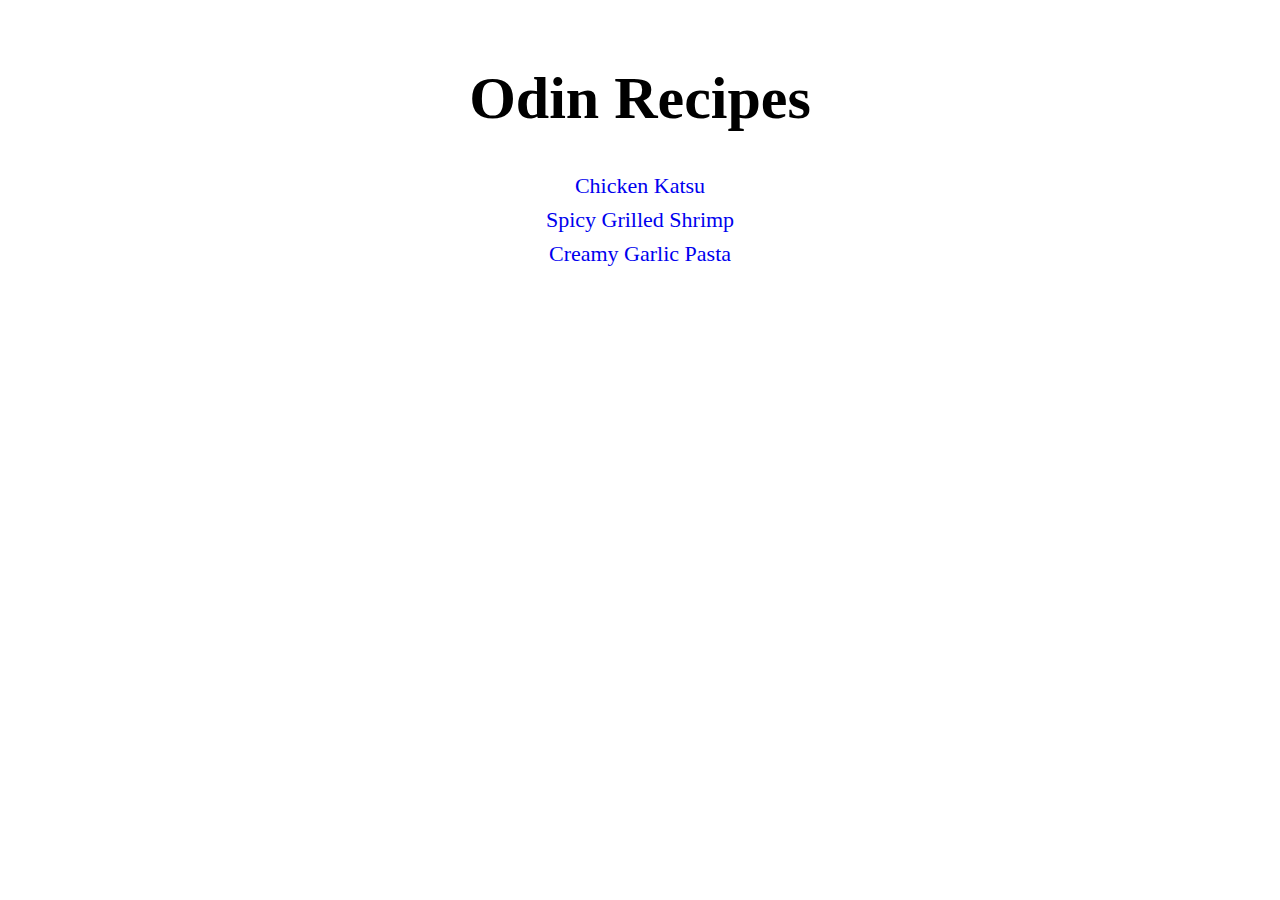
<file: index.html>
<!DOCTYPE html>
<html lang="en">
<head>
  <meta charset="UTF-8">
  <meta http-equiv="X-UA-Compatible" content="IE=edge">
  <meta name="viewport" content="width=device-width, initial-scale=1.0">
  <link rel="stylesheet" href="style.css">
  <title>Odin Recipes</title>
</head>
<body style="text-align: center;">
  
  <h1 style="font-size: 60px;">Odin Recipes</h1>

  <ul class="style-none" style="font-size: 22px; text-decoration: none;">
    <li><a href="recipes/katsu.html">Chicken Katsu</a></li>
    <li><a href="recipes/shrimp.html">Spicy Grilled Shrimp</a></li>
    <li><a href="recipes/pasta.html">Creamy Garlic Pasta</a></li>
  </ul>

</body>
</html>
</file>
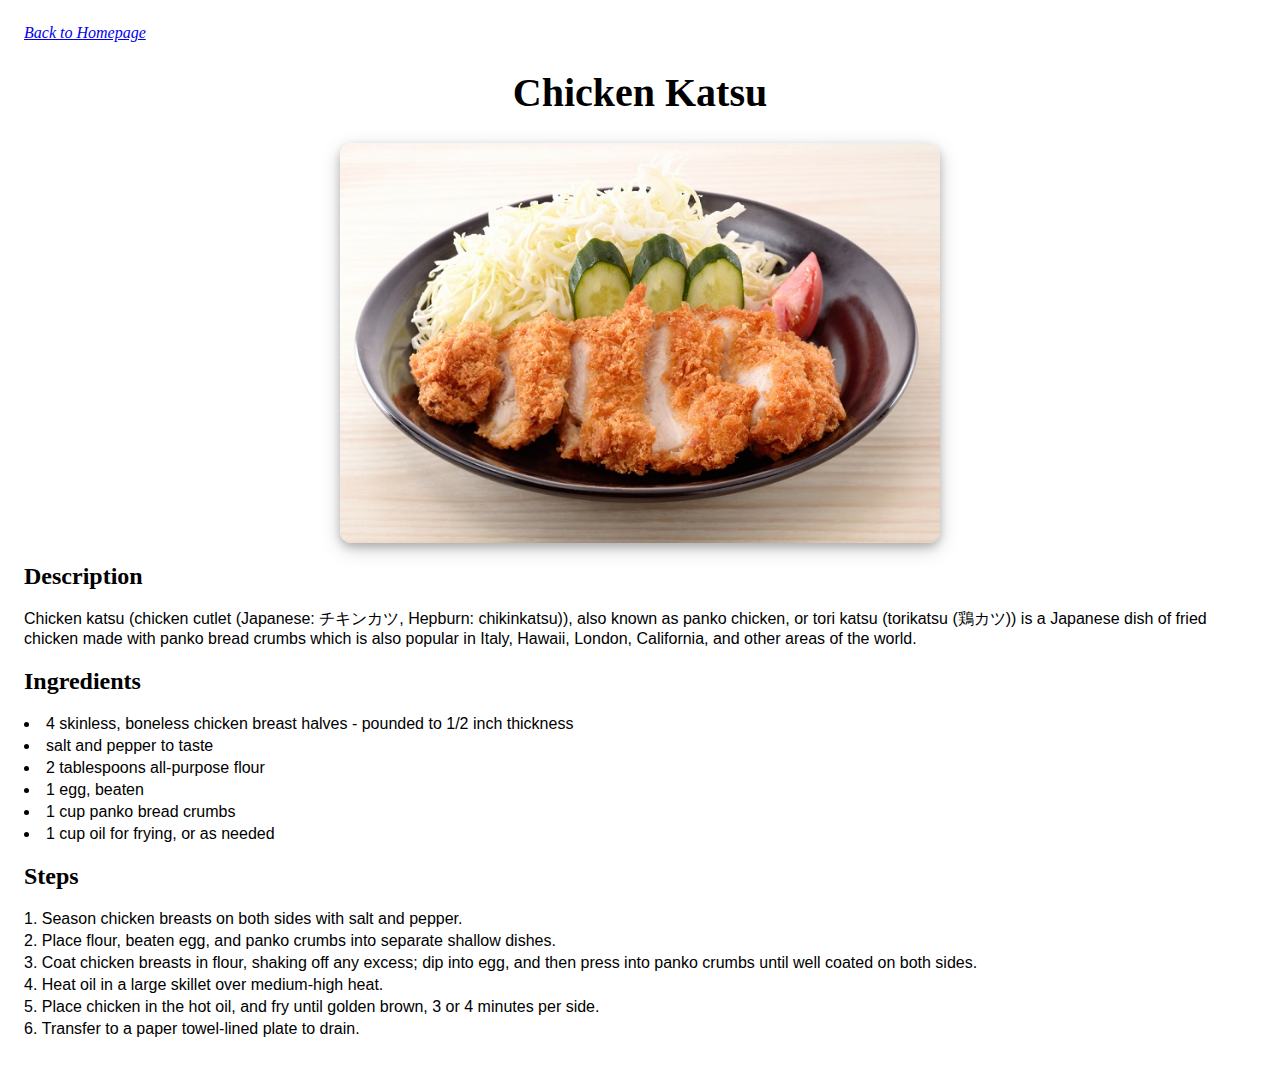
<file: recipes/katsu.html>
<!DOCTYPE html>
<html lang="en">
<head>
  <meta charset="UTF-8">
  <meta http-equiv="X-UA-Compatible" content="IE=edge">
  <meta name="viewport" content="width=device-width, initial-scale=1.0">
  <link rel="stylesheet" href="../style.css">
  <title>Odin Recipes</title>
</head>
<body>
  
  <a href="../index.html" style="font-style: italic;">Back to Homepage</a>

  <h1 class="title">Chicken Katsu</h1>

  <img class="food" src="../img/katsu.jpg" alt="Chicken Katsu">

  <h2 class="font-serif">Description</h2>
  <p class="font-sans">Chicken katsu (chicken cutlet (Japanese: チキンカツ, Hepburn: chikinkatsu)), also known as panko chicken, or tori katsu (torikatsu (鶏カツ)) is a Japanese dish of fried chicken made with panko bread crumbs which is also popular in Italy, Hawaii, London, California, and other areas of the world.</p>

  <h2 class="font-serif">Ingredients</h2>
  <ul class="font-sans list">
    <li>4 skinless, boneless chicken breast halves - pounded to 1/2 inch thickness</li>
    <li>salt and pepper to taste</li>
    <li>2 tablespoons all-purpose flour</li>
    <li>1 egg, beaten</li>
    <li>1 cup panko bread crumbs</li>
    <li>1 cup oil for frying, or as needed</li>
  </ul>

  <h2 class="font-serif">Steps</h2>
  <ol class="font-sans list">
    <li>Season chicken breasts on both sides with salt and pepper.</li>
    <li>Place flour, beaten egg, and panko crumbs into separate shallow dishes.</li>
    <li>Coat chicken breasts in flour, shaking off any excess; dip into egg, and then press into panko crumbs until well coated on both sides.</li>
    <li>Heat oil in a large skillet over medium-high heat.</li> 
    <li>Place chicken in the hot oil, and fry until golden brown, 3 or 4 minutes per side.</li>
    <li>Transfer to a paper towel-lined plate to drain.</li>
  </ol>
  
</body>
</html>
</file>
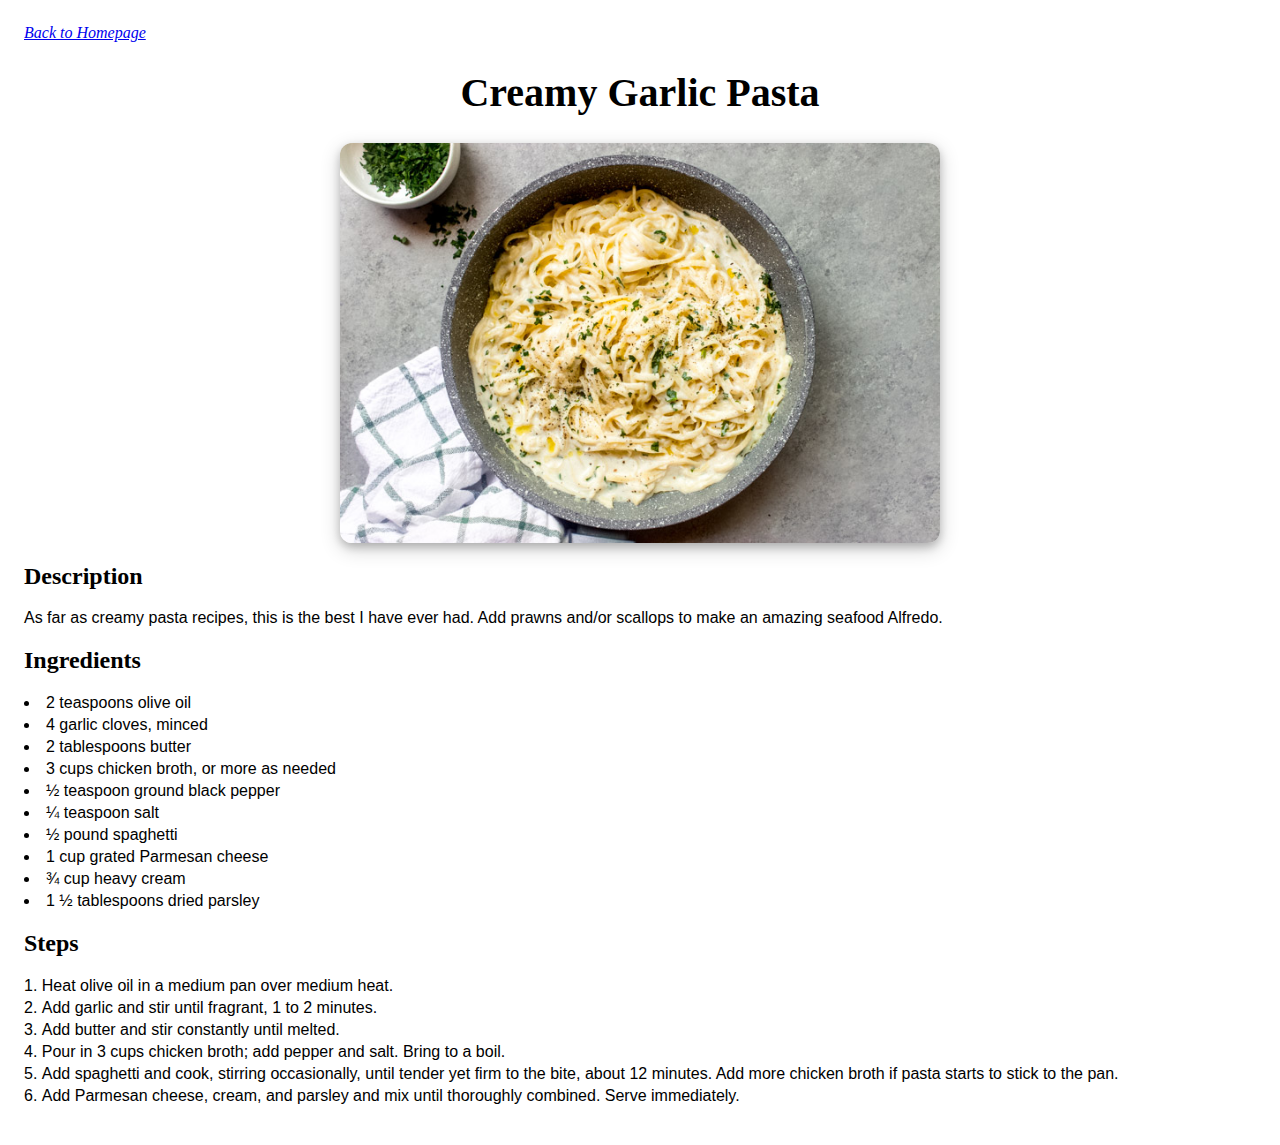
<file: recipes/pasta.html>
<!DOCTYPE html>
<html lang="en">
<head>
  <meta charset="UTF-8">
  <meta http-equiv="X-UA-Compatible" content="IE=edge">
  <meta name="viewport" content="width=device-width, initial-scale=1.0">
  <link rel="stylesheet" href="../style.css">
  <title>Odin Recipes</title>
</head>
<body>
  
  <a href="../index.html" style="font-style: italic;">Back to Homepage</a>

  <h1 class="title">Creamy Garlic Pasta</h1>

  <img class="food" src="../img/pasta.jpg" height="400" alt="Creamy Garlic Pasta">

  <h2 class="font-serif">Description</h2>
  <p class="font-sans">As far as creamy pasta recipes, this is the best I have ever had. Add prawns and/or scallops to make an amazing seafood Alfredo.</p>

  <h2 class="font-serif">Ingredients</h2>
  <ul class="font-sans list">
    <li>2 teaspoons olive oil</li>
    <li>4 garlic cloves, minced</li>
    <li>2 tablespoons butter</li>
    <li>3 cups chicken broth, or more as needed</li>
    <li>½ teaspoon ground black pepper</li>
    <li>¼ teaspoon salt</li>
    <li>½ pound spaghetti</li>
    <li>1 cup grated Parmesan cheese</li>
    <li>¾ cup heavy cream</li>
    <li>1 ½ tablespoons dried parsley</li>
  </ul>

  <h2 class="font-serif">Steps</h2>
  <ol class="font-sans list">
    <li>Heat olive oil in a medium pan over medium heat.</li>
    <li>Add garlic and stir until fragrant, 1 to 2 minutes.</li>
    <li>Add butter and stir constantly until melted.</li>
    <li>Pour in 3 cups chicken broth; add pepper and salt. Bring to a boil.</li>
    <li>Add spaghetti and cook, stirring occasionally, until tender yet firm to the bite, about 12 minutes. Add more chicken broth if pasta starts to stick to the pan.</li>
    <li>Add Parmesan cheese, cream, and parsley and mix until thoroughly combined. Serve immediately.</li>
  </ol>
  
</body>
</html>
</file>
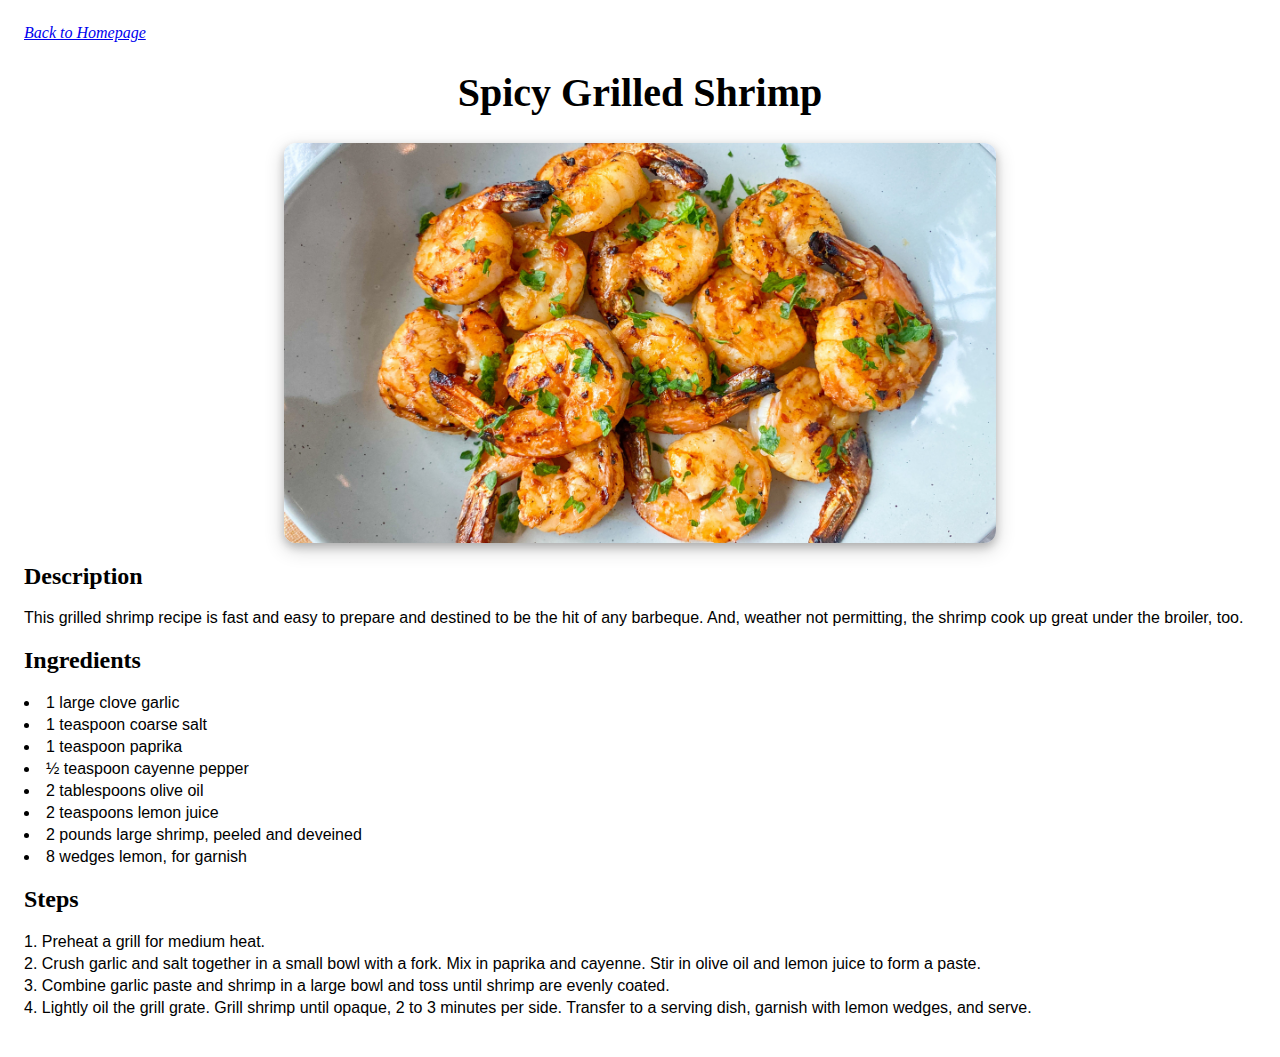
<file: recipes/shrimp.html>
<!DOCTYPE html>
<html lang="en">
<head>
  <meta charset="UTF-8">
  <meta http-equiv="X-UA-Compatible" content="IE=edge">
  <meta name="viewport" content="width=device-width, initial-scale=1.0">
  <link rel="stylesheet" href="../style.css">
  <title>Odin Recipes</title>
</head>
<body>
  
  <a href="../index.html" style="font-style: italic;">Back to Homepage</a>

  <h1 class="title">Spicy Grilled Shrimp</h1>

  <img class="food" src="../img/shrimp.jpg" height="400" alt="Spicy Grilled Shrimp">

  <h2 class="font-serif">Description</h2>
  <p class="font-sans">This grilled shrimp recipe is fast and easy to prepare and destined to be the hit of any barbeque. And, weather not permitting, the shrimp cook up great under the broiler, too.</p>

  <h2 class="font-serif">Ingredients</h2>
  <ul class="font-sans list">
    <li>1 large clove garlic</li>
    <li>1 teaspoon coarse salt</li>
    <li>1 teaspoon paprika</li>
    <li>½ teaspoon cayenne pepper</li>
    <li>2 tablespoons olive oil</li>
    <li>2 teaspoons lemon juice</li>
    <li>2 pounds large shrimp, peeled and deveined</li>
    <li>8 wedges lemon, for garnish</li>
  </ul>

  <h2 class="font-serif">Steps</h2>
  <ol class="font-sans list">
    <li>Preheat a grill for medium heat.</li>
    <li>Crush garlic and salt together in a small bowl with a fork. Mix in paprika and cayenne. Stir in olive oil and lemon juice to form a paste.</li>
    <li>Combine garlic paste and shrimp in a large bowl and toss until shrimp are evenly coated.</li>
    <li>Lightly oil the grill grate. Grill shrimp until opaque, 2 to 3 minutes per side. Transfer to a serving dish, garnish with lemon wedges, and serve.</li>
  </ol>
  
</body>
</html>
</file>
<file: style.css>
body {
  padding: 16px;
}

ul, ol {
  list-style-position: inside;
  padding: 0;
}

ul.list > li, ol.list > li {
  margin-bottom: 4px;
}

ul.style-none > li {
  list-style-type: none;
  margin-bottom: 8px;
}

ul.style-none > li > a {
  text-decoration: none;
}

h1.title {
  text-align: center;
  font-size: 40px;
}

img.food {
  height: 400px;

  border-radius: 12px;
  box-shadow: 0 4px 8px 0 rgba(0, 0, 0, 0.2), 0 6px 20px 0 rgba(0, 0, 0, 0.19);

  display: block;
  margin-left: auto;
  margin-right: auto;
}

.font-sans {
  font-family: "Trebuchet MS", sans-serif;
}

.font-serif {
  font-family: Georgia, serif;
}
</file>
